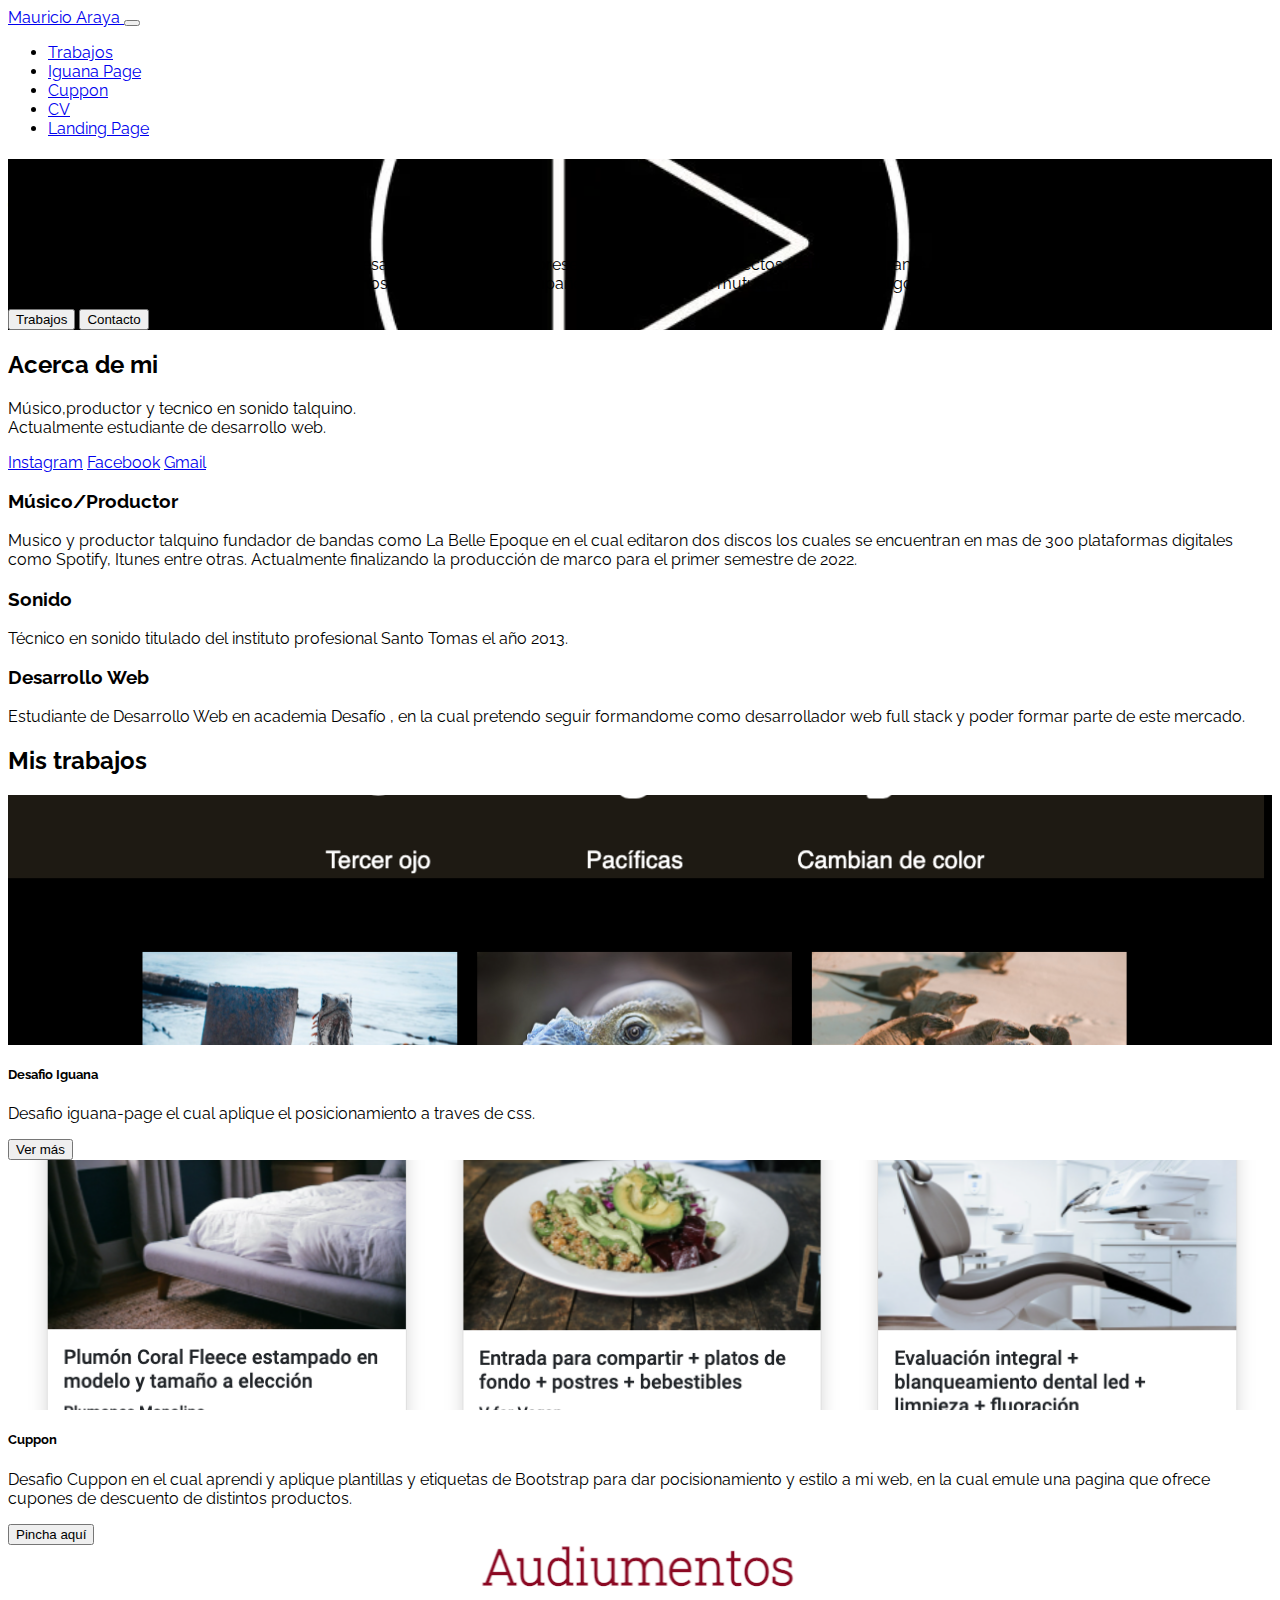
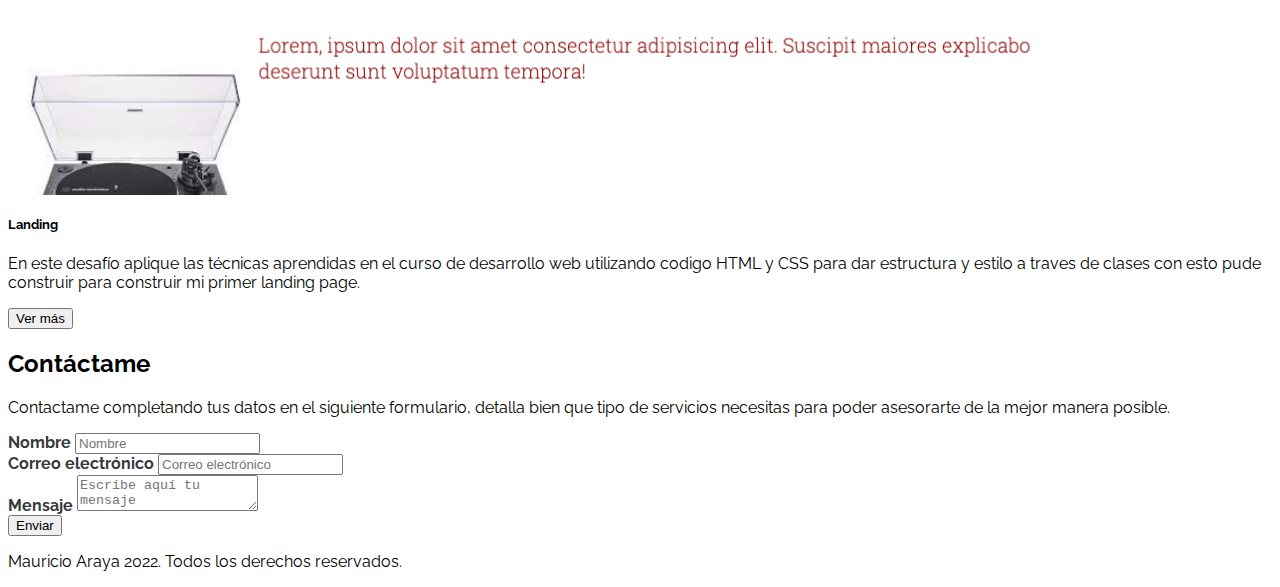
<file: index.html>
<!DOCTYPE html>
<html lang="en">

<head>
    <meta charset="UTF-8">
    <meta http-equiv="X-UA-Compatible" content="IE=edge">
    <meta name="viewport" content="width=device-width, initial-scale=1.0">
    <link rel="preconnect" href="https://fonts.googleapis.com">
    <link rel="preconnect" href="https://fonts.gstatic.com" crossorigin>
    <link href="https://fonts.googleapis.com/css2?family=Raleway:wght@400;700&display=swap" rel="stylesheet">
    <link href="https://cdn.jsdelivr.net/npm/bootstrap@5.1.3/dist/css/bootstrap.min.css" rel="stylesheet"
        integrity="sha384-1BmE4kWBq78iYhFldvKuhfTAU6auU8tT94WrHftjDbrCEXSU1oBoqyl2QvZ6jIW3" crossorigin="anonymous">
    <title>Mauricio Araya Ibañez</title>
    <link rel="stylesheet" href="https://cdnjs.cloudflare.com/ajax/libs/font-awesome/5.9.0/css/all.min.css"
        integrity="sha512-q3eWabyZPc1XTCmF+8/LuE1ozpg5xxn7iO89yfSOd5/oKvyqLngoNGsx8jq92Y8eXJ/IRxQbEC+FGSYxtk2oiw=="
        crossorigin="anonymous" referrerpolicy="no-referrer" />
        <link rel="stylesheet" href="https://cdnjs.cloudflare.com/ajax/libs/font-awesome/6.1.1/css/all.min.css"
        integrity="sha512-KfkfwYDsLkIlwQp6LFnl8zNdLGxu9YAA1QvwINks4PhcElQSvqcyVLLD9aMhXd13uQjoXtEKNosOWaZqXgel0g=="
        crossorigin="anonymous" referrerpolicy="no-referrer" />
    <link rel="shortcut icon" href="assets/img/trees.jpeg" type="image/x-icon">
    <link rel="stylesheet" href="assets/css/estilos.css">
</head>

<body>
    <nav class="navbar navbar-expand-lg navbar-dark bg-dark fixed-top">
        <div class="container">
            <a class="navbar-brand" href="#">
                Mauricio Araya
            </a>
            <button class="navbar-toggler" type="button" data-bs-toggle="collapse"
                aria-controls="navbarSupportedContent" aria-expanded="false" aria-label="Toggle navigation">
                <span class="navbar-toggler-icon"></span>
            </button>
            <div class="collapse navbar-collapse" id="navbarSupportedContent">
                <ul class="navbar-nav ms-auto mb-2 mb-lg-0 fs-5">
                    <li class="nav-item">
                        <a class="nav-link" href="#">Trabajos</a>
                    </li>
                    <li class="nav-item">
                        <a class="nav-link" target="_blank" rel="noopener" href="iguana-page.html">Iguana Page</a>
                    </li>
                    <li class="nav-item">
                        <a class="nav-link" href="cuppon.html" target="_blank" rel="noopener">Cuppon</a>
                    </li>
                    <li class="nav-item">
                        <a class="nav-link" target="_blank" rel="noopener" href="cv.html">CV</a>
                    </li>
                    <li class="nav-item">
                        <a class="nav-link" target="_blank" rel="noopener" href="landing-page.html">Landing Page</a>
                    </li>
                </ul>
            </div>
        </div>
    </nav>

    <header id="Hero-Section" class="text-light text-end py-5 mt-5">
        <div class="container">
            <div class="ms-auto col-12 col-md-7 ">
                <h1 class="display-9 fw-bold my-6 me-0">
                    Desafio Final <br>Trabajo colaborativo
                </h1>
                <p class="my-5">
                    Proyecto final del curso de Desarrollo web de Desafìo Latam,en el cual presentamos nuestros
                    proyectos realizados durante el proceso de aprendizaje incluyendo trabajo colaborativo a traves de
                    Git hub donde recibiremos feedback de un compañero y colaboracion mutua en nuestros codigos.
                </p>
                <div class="mb-5 pb-5">
                    <button class="btn btn-lg btn-outline-primary text-light me-5">Trabajos</button>
                    <button class="btn btn-lg btn-primary text-light">Contacto</button>
                </div>
            </div>
        </div>
    </header>


    <section id="Acerca-de-mi" class="container text-center my-5">
        <h2 class="display-3 fw-bold my-4">Acerca de mi</h2>
        <p class="my-4">
            Músico,productor y tecnico en sonido talquino.
            <br>Actualmente estudiante de desarrollo web.
        </p>

        <div class="mb-5" >
            <a class="contactos mx-4 "  href="https://www.instagram.com/"><i class="fa-brands fa-instagram mx-2"></i>Instagram</a>
            <a class="contactos mx-4" href="https://m.facebook.com/"><i class="fa-brands fa-facebook mx-2">
                </i>Facebook</a>
            <a class="contactos mx-4" href="https://mail.google.com/"><i class="fa-solid fa-envelope mx-2"></i>Gmail</a>
        </div>

        <div class="row">
            <div class="col-12 col-md-4">
                <i class="fas fa-music fa-3x my-3"></i>
                <h3 class="my-3 fw-bold">Músico/Productor</h3>
                <p class="my-3">
                    Musico y productor talquino fundador de bandas como La Belle Epoque en el cual editaron dos discos
                    los cuales se
                    encuentran en mas de 300 plataformas digitales como Spotify, Itunes entre otras.

                    Actualmente finalizando la producción de marco para el primer semestre de 2022.
                </p>
            </div>
            <div class="col-12 col-md-4">
                <i class="fas fa-forward fa-3x my-3"></i>
                <h3 class="my-3 fw-bold">Sonido</h3>
                <p class="my-3">
                    Técnico en sonido titulado del instituto profesional Santo Tomas el año 2013.
                </p>
            </div>
            <div class="col-12 col-md-4">
                <i class="fas fa-code fa-3x my-3"></i>
                <h3 class="my-3 fw-bold">Desarrollo Web</h3>
                <p class="my-3">
                    Estudiante de Desarrollo Web en academia Desafío , en la cual pretendo seguir formandome como
                    desarrollador web full stack y poder formar parte de este mercado.
                </p>
            </div>
        </div>
    </section>

    <section id="Mis-trabajos" class="my-5 p-5 bg-dark">

        <h2 class="display-4 fw-bold text-center text-light mb-3">Mis trabajos</h2>

        <div class="row">
            <div class="col-12 col-sm-4 py-2">
                <div class="card">
                    <div class="image-top" style="background-image: url(assets/img/captura\ 1.png)"></div>
                    <div class="card-body">
                        <h5 class="card-title fw-bold">Desafio Iguana</h5>
                        <p class="card-text">
                            Desafio iguana-page el cual aplique el posicionamiento a traves de css.
                        </p>
                        <button type="button" class="btn btn-outline-dark">
                            Ver más
                        </button>
                    </div>
                </div>
            </div>
            <div class="col-12 col-sm-4 py-2">
                <div class="card">
                    <div class="image-top" style="background-image: url(assets/img/captura\ 2.png)"></div>
                    <div class="card-body">
                        <h5 class="card-title fw-bold">Cuppon</h5>
                        <p class="card-text">
                            Desafìo Cuppon en el cual aprendi y aplique plantillas y etiquetas de Bootstrap para dar
                            pocisionamiento y estilo a mi web, en la cual emule una pagina que ofrece cupones de
                            descuento de distintos productos.
                        </p>
                        <button type="button" class="btn btn-outline-dark">
                            Pincha aquí
                        </button>
                    </div>
                </div>
            </div>
            <div class="col-12 col-sm-4 py-2">
                <div class="card">
                    <div class="image-top" style="background-image: url(assets/img/captura\ 3.png)"></div>
                    <div class="card-body">
                        <h5 class="card-title fw-bold">Landing</h5>
                        <p class="card-text">
                            En este desafío aplique las técnicas aprendidas en el curso de desarrollo web utilizando
                            codigo HTML y CSS para dar estructura y estilo a traves de clases con esto pude construir
                            para construir mi primer landing page.
                        </p>
                        <button type="button" class="btn btn-outline-dark">
                            Ver más
                        </button>
                    </div>
                </div>
            </div>
        </div>
    </section>

    <section id="Contacto" class="container my-5">
        <h2 class="display-4 fw-bold text-center my-4">Contáctame</h2>

        <p class="text-center my-4 d-none d-md-block">
            Contactame completando tus datos en el siguiente formulario, detalla bien que tipo de servicios necesitas
            para poder asesorarte de la mejor manera posible.
        </p>

        <form>
            <div class="form-group mb-4">
                <label class="mb-2">Nombre</label>
                <input class="form-control" placeholder="Nombre">
            </div>

            <div class="form-group mb-4">
                <label class="mb-2">Correo electrónico</label>
                <input class="form-control" placeholder="Correo electrónico" />
            </div>

            <div class="form-group">
                <label class="mb-2">Mensaje</label>
                <textarea class="form-control" placeholder="Escribe aquí tu mensaje"></textarea>
            </div>

            <div class="my-3 text-end">
                <button class="btn btn-primary text-light">Enviar</button>
            </div>
        </form>
    </section>

    <footer class="bg-dark text-center text-light p-4">
        <p class="mb-0">Mauricio Araya 2022. Todos los derechos reservados.</p>
    </footer>

    <script src="https://cdn.jsdelivr.net/npm/bootstrap@5.1.3/dist/js/bootstrap.bundle.min.js"
        integrity="sha384-ka7Sk0Gln4gmtz2MlQnikT1wXgYsOg+OMhuP+IlRH9sENBO0LRn5q+8nbTov4+1p"
        crossorigin="anonymous"></script>
</body>

</html>
</file>
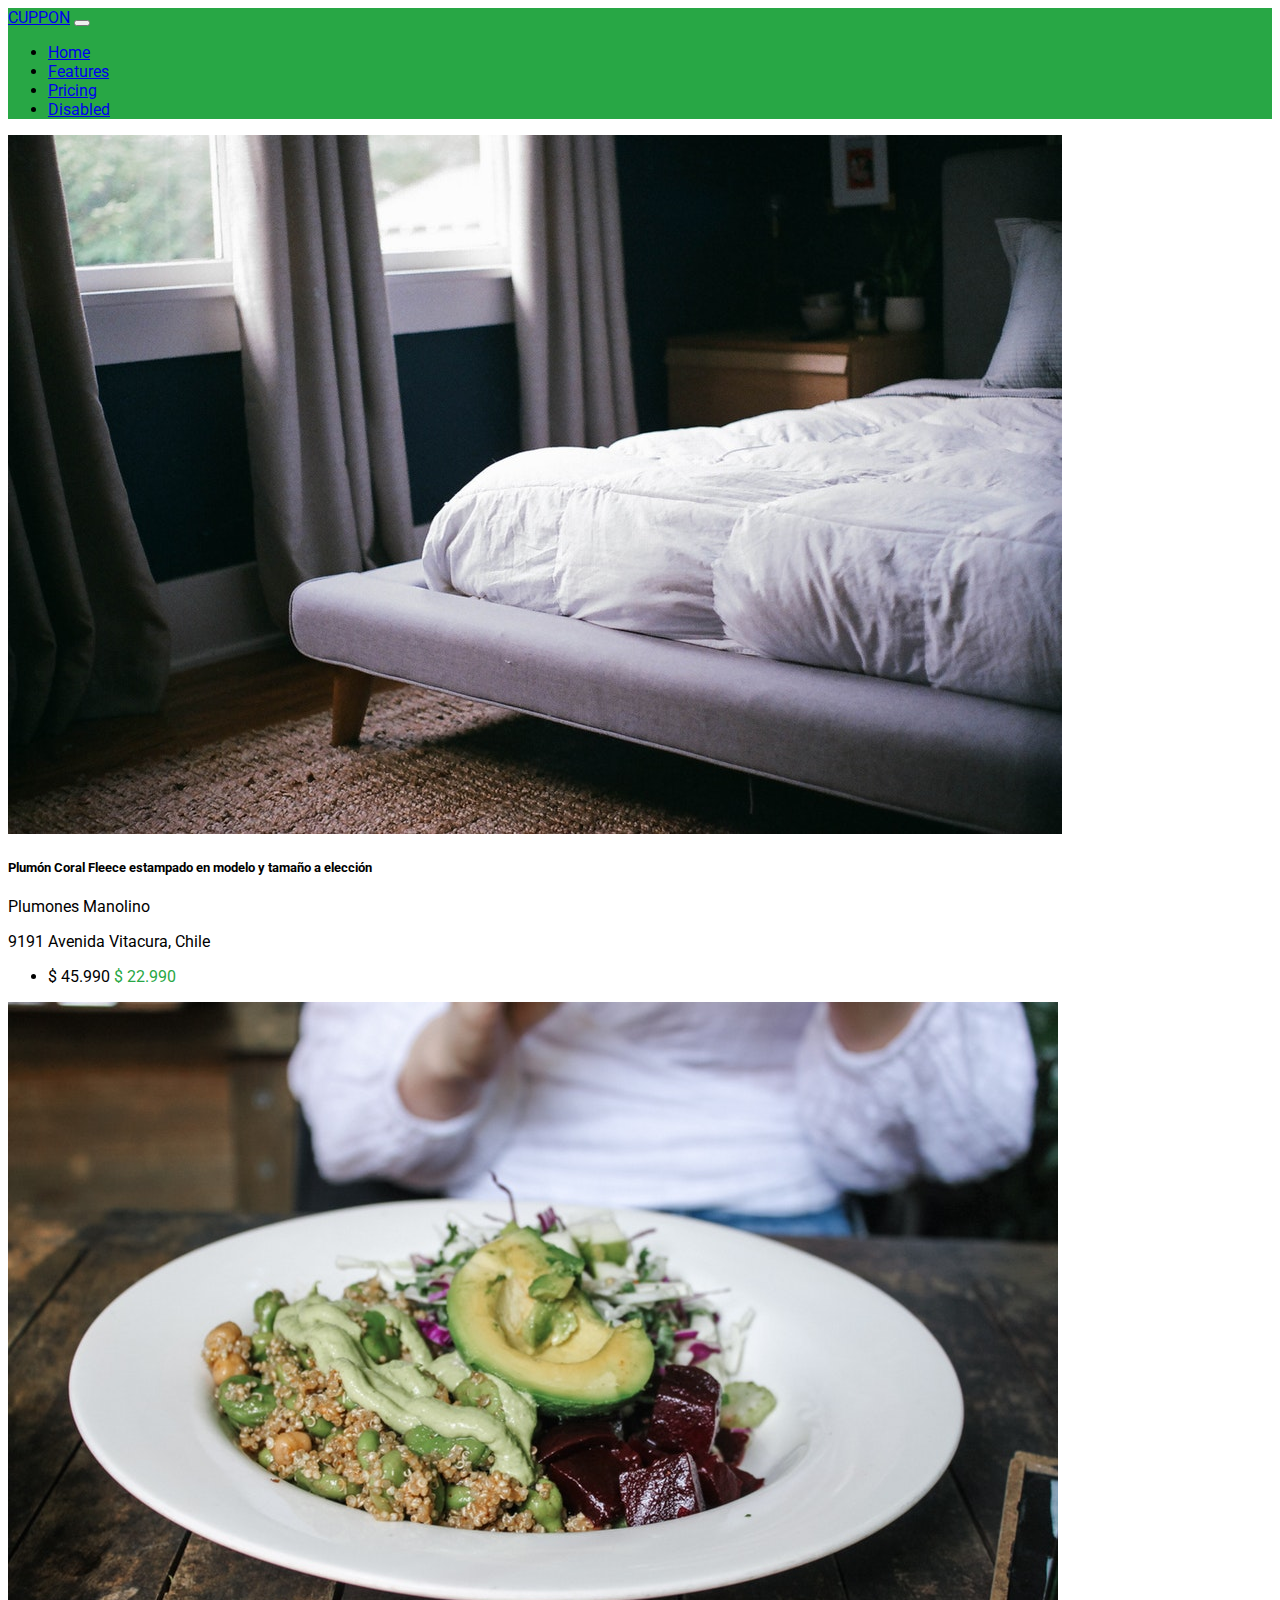
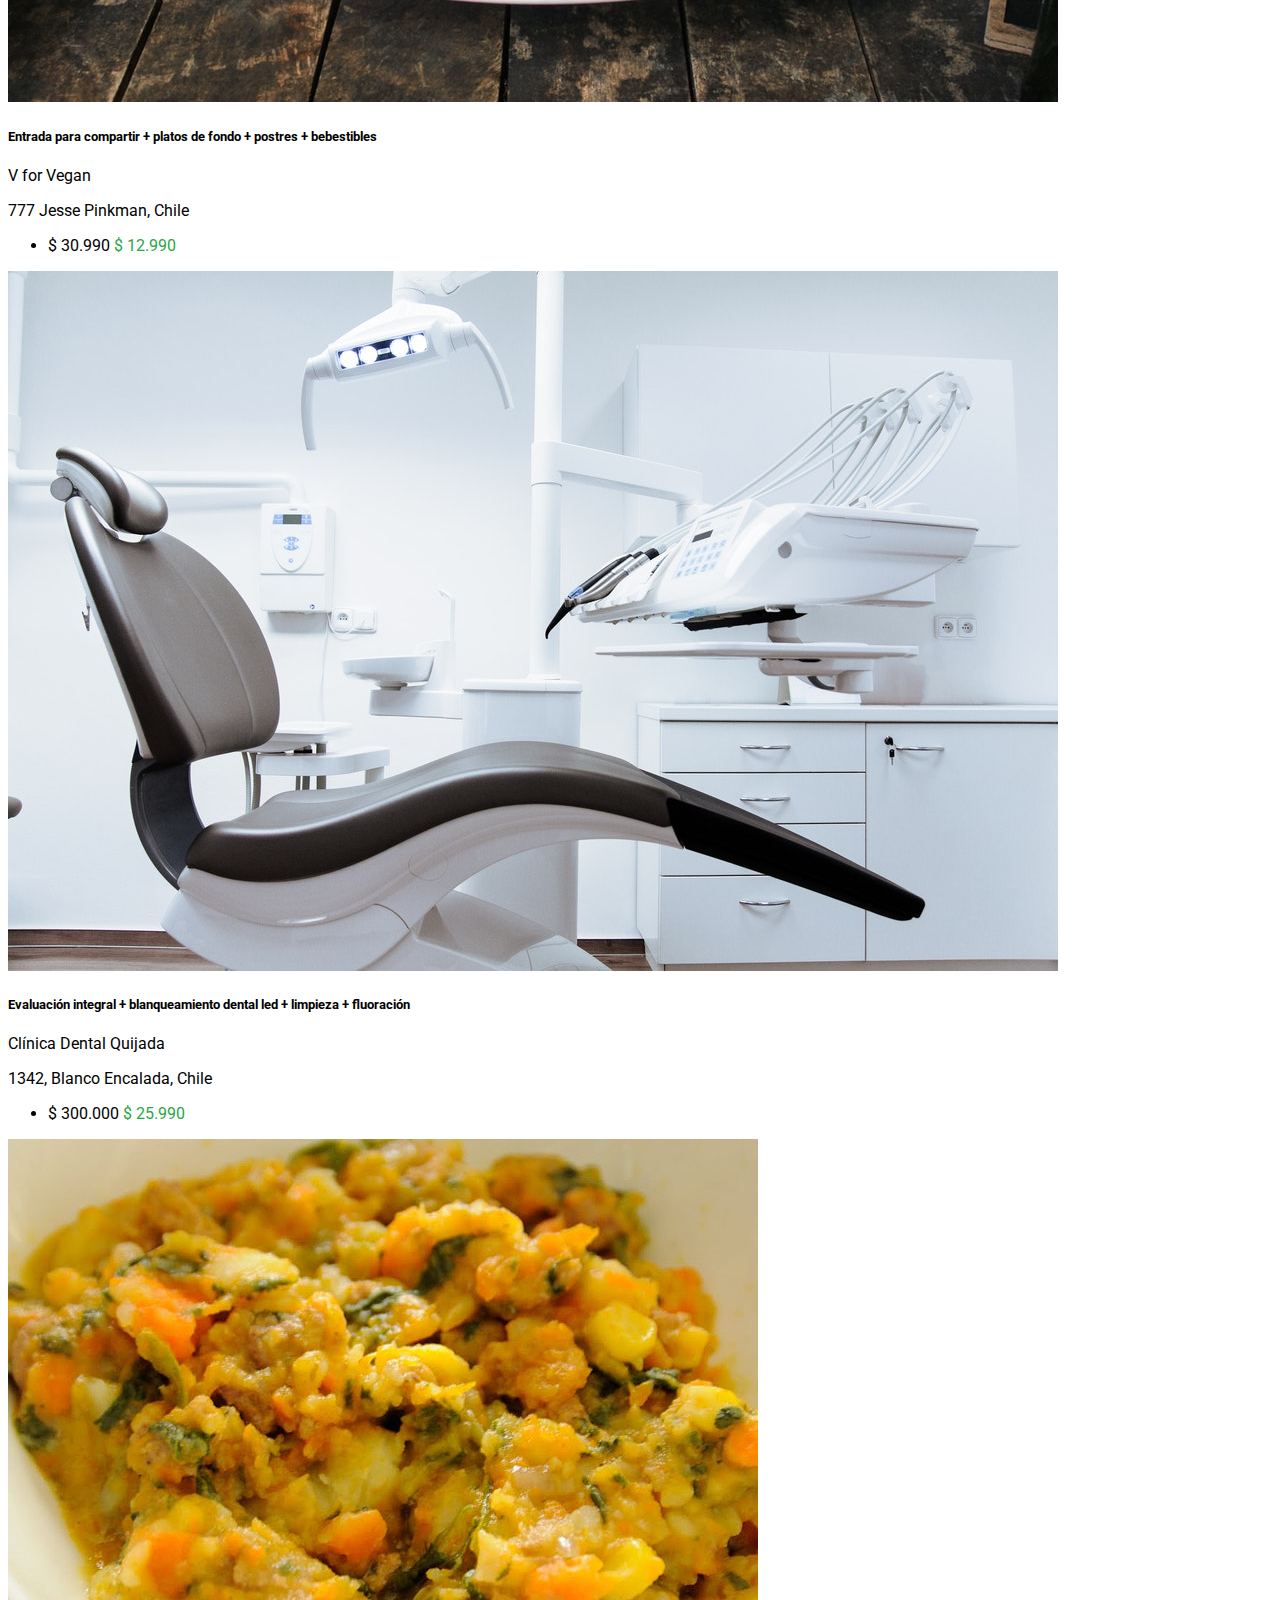
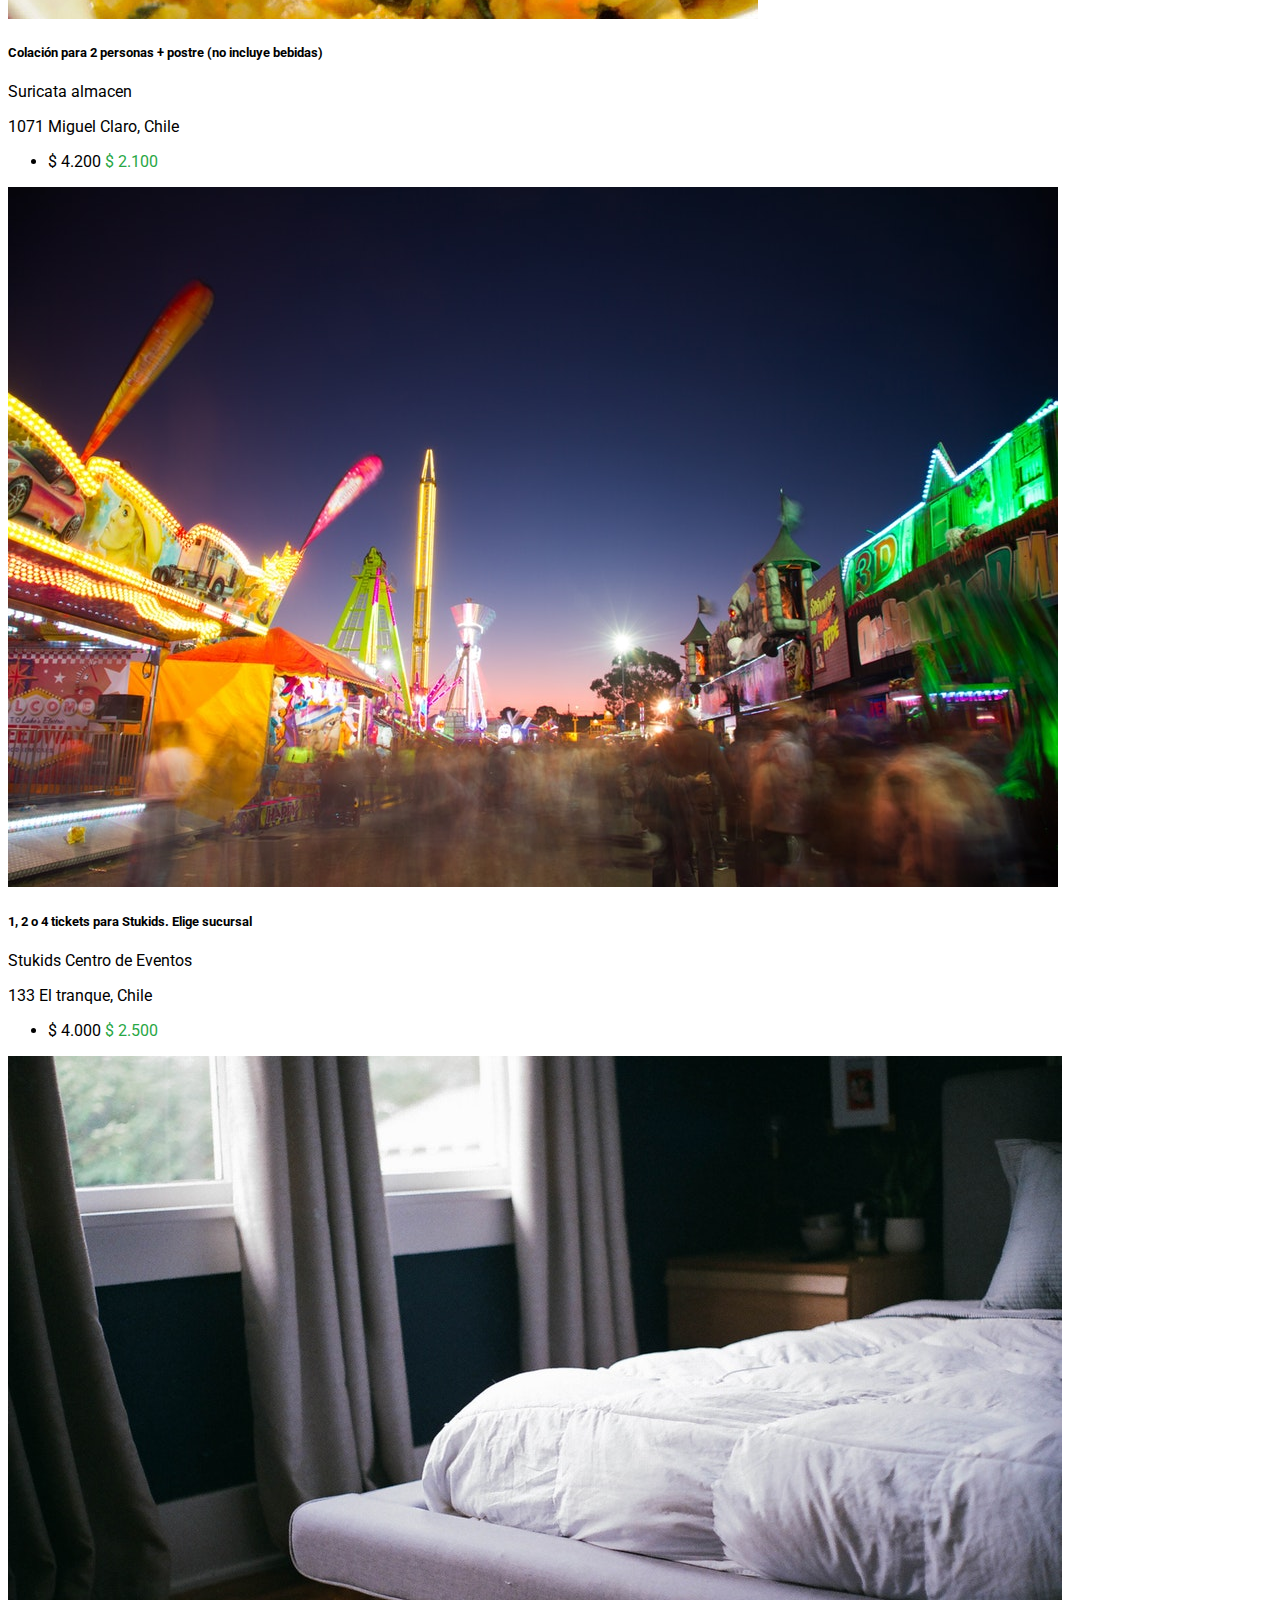
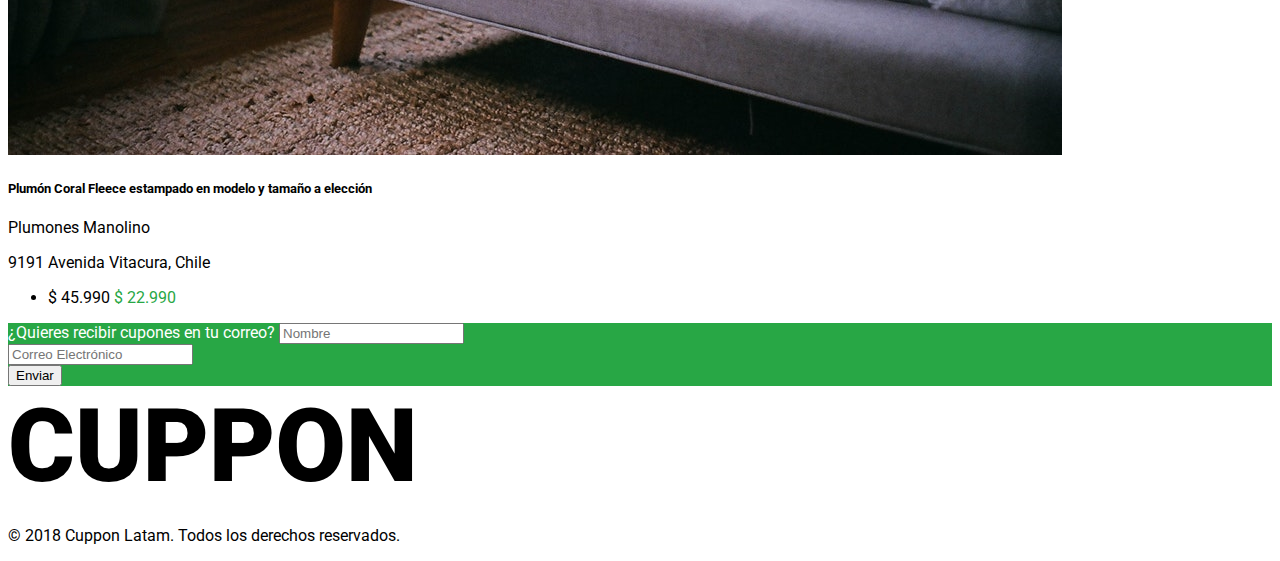
<file: cuppon.html>
<!--desafio-->
<!doctype html>
<html lang="en">

<head>
  <title>Cuppon</title>
  <!-- Required meta tags -->
  <meta charset="utf-8">
  <meta name="viewport" content="width=device-width, initial-scale=1, shrink-to-fit=no">

   <!-- Bootstrap CSS v5.0.2 -->
   <link rel="stylesheet" href="https://cdn.jsdelivr.net/npm/bootstrap@5.0.2/dist/css/bootstrap.min.css"
   integrity="sha384-EVSTQN3/azprG1Anm3QDgpJLIm9Nao0Yz1ztcQTwFspd3yD65VohhpuuCOmLASjC" crossorigin="anonymous">
  <link rel="preconnect" href="https://fonts.googleapis.com">
  <link rel="preconnect" href="https://fonts.gstatic.com" crossorigin>
  <link href="https://fonts.googleapis.com/css2?family=Raleway:wght@300;500&family=Roboto:wght@300;500&display=swap"
    rel="stylesheet">
  <link rel="stylesheet" href="https://cdnjs.cloudflare.com/ajax/libs/font-awesome/6.1.1/css/all.min.css"
    integrity="sha512-KfkfwYDsLkIlwQp6LFnl8zNdLGxu9YAA1QvwINks4PhcElQSvqcyVLLD9aMhXd13uQjoXtEKNosOWaZqXgel0g=="
    crossorigin="anonymous" referrerpolicy="no-referrer" />
    <link rel="shortcut icon" href="assets/img/cupon-6.jpg" type="favicon">

  <link rel="stylesheet" href="assets/css/cuppon.css">

</head>

<body>
  <nav class="navbar navbar-expand-lg navbar-dark">
    <div class="container-fluid">
      <a class="navbar-brand" href="#">CUPPON</a>
      <button class="navbar-toggler" type="button" data-bs-toggle="collapse" data-bs-target="#navbarNav"
        aria-controls="navbarNav" aria-expanded="false" aria-label="Toggle navigation">
        <span class="navbar-toggler-icon"></span>
      </button>
      <div class="collapse navbar-collapse" id="navbarNav">
        <ul class="navbar-nav">
          <li class="nav-item">
            <a class="nav-link active" aria-current="page" href="#">Home</a>
          </li>
          <li class="nav-item">
            <a class="nav-link" href="#">Features</a>
          </li>
          <li class="nav-item">
            <a class="nav-link" href="#">Pricing</a>
          </li>
          <li class="nav-item">
            <a class="nav-link disabled" href="#" tabindex="-1" aria-disabled="true">Disabled</a>
          </li>
        </ul>
      </div>
    </div>
  </nav>

  <main class="main">
    <div class="content-card pt-3 ps-4 pe-4">
      <div class="row">
        <div class="col-xs-12 col-md-4">
          <div class="card m-3 shadow bg-body rounded">
            <img src="assets/img/cupon-1.jpg" alt="Imagen1">
            <div class="card-body">
              <h5 class="card-tittle">
                Plumón Coral Fleece estampado en modelo y tamaño a elección
              </h5>
              <p class="card-text mb-0 parrafo-1">Plumones Manolino</p>
              <p class="card-text texto1">
                <i class="fas fa-map-marker-alt"></i> 9191 Avenida Vitacura, Chile
              </p>
            </div>
            <ul class="list-group list-group-flush">
              <li class="list-group-item text-end pb-0">
                <p class="texto-2">
                  <span class="px-3">
                    $ 45.990
                  </span>
                  <span class="parrafo-verde fs-5">
                    $ 22.990
                  </span>
                </p>
              </li>
            </ul>
          </div>
        </div>

        <div class="col-xs-12 col-md-4">
          <div class="card m-3 shadow bg-body rounded">
            <img src="assets/img/cupon-2.jpg" alt="Imagen1">
            <div class="card-body">
              <h5 class="card-tittle">
                Entrada para compartir + platos de fondo + postres + bebestibles
              </h5>
              <p class="card-text mb-0 parrafo-1">V for Vegan</p>
              <p class="card-text texto1">
                <i class="fas fa-map-marker-alt"></i> 777 Jesse Pinkman, Chile
              </p>
            </div>
            <ul class="list-group list-group-flush">
              <li class="list-group-item text-end pb-0">
                <p class="texto-2">
                  <span class="px-3">
                    $ 30.990
                  </span>
                  <span class="parrafo-verde fs-5">
                    $ 12.990
                  </span>
                </p>
              </li>
            </ul>
          </div>
        </div>


        <div class="col-xs-12 col-md-4">
          <div class="card m-3 shadow bg-body rounded">
            <img src="assets/img/cupon-3.jpg" alt="Imagen1">
            <div class="card-body">
              <h5 class="card-tittle">
                Evaluación integral + blanqueamiento dental led + limpieza + fluoración
              </h5>
              <p class="card-text mb-0 parrafo-1">Clínica Dental Quijada</p>
              <p class="card-text texto1">
                <i class="fas fa-map-marker-alt"></i> 1342, Blanco Encalada, Chile
              </p>
            </div>
            <ul class="list-group list-group-flush">
              <li class="list-group-item text-end pb-0">
                <p class="texto-2">
                  <span class="px-3">
                    $ 300.000
                  </span>
                  <span class="parrafo-verde fs-5">
                    $ 25.990
                  </span>
                </p>
              </li>
            </ul>
          </div>
        </div>

        <div class="col-xs-12 col-md-4">
          <div class="card m-3 shadow bg-body rounded">
            <img src="assets/img/cupon-4.jpg" alt="Imagen1">
            <div class="card-body">
              <h5 class="card-tittle">
                Colación para 2 personas + postre (no incluye bebidas)
              </h5>
              <p class="card-text mb-0 parrafo-1">Suricata almacen</p>
              <p class="card-text texto1">
                <i class="fas fa-map-marker-alt"></i> 1071 Miguel Claro, Chile
              </p>
            </div>
            <ul class="list-group list-group-flush">
              <li class="list-group-item text-end pb-0">
                <p class="texto-2">
                  <span class="px-3">
                    $ 4.200
                  </span>
                  <span class="parrafo-verde fs-5">
                    $ 2.100
                  </span>
                </p>
              </li>
            </ul>
          </div>
        </div>

        <div class="col-xs-12 col-md-4">
          <div class="card m-3 shadow bg-body rounded">
            <img src="assets/img/cupon-5.jpg" alt="Imagen1">
            <div class="card-body">
              <h5 class="card-tittle">
                1, 2 o 4 tickets para Stukids. Elige sucursal
              </h5>
              <p class="card-text mb-0 parrafo-1">Stukids Centro de Eventos</p>
              <p class="card-text texto1">
                <i class="fas fa-map-marker-alt"></i> 133 El tranque, Chile
              </p>
            </div>
            <ul class="list-group list-group-flush">
              <li class="list-group-item text-end pb-0">
                <p class="texto-2">
                  <span class="px-3">
                    $ 4.000
                  </span>
                  <span class="parrafo-verde fs-5">
                    $ 2.500
                  </span>
                </p>
              </li>
            </ul>
          </div>
        </div>

        <div class="col-xs-12 col-md-4">
          <div class="card m-3 shadow bg-body rounded">
            <img src="assets/img/cupon-1.jpg" alt="Imagen1">
            <div class="card-body">
              <h5 class="card-tittle">
                Plumón Coral Fleece estampado en modelo y tamaño a elección
              </h5>
              <p class="card-text mb-0 parrafo-1">Plumones Manolino</p>
              <p class="card-text texto1">
                <i class="fas fa-map-marker-alt"></i> 9191 Avenida Vitacura, Chile
              </p>
            </div>
            <ul class="list-group list-group-flush">
              <li class="list-group-item text-end pb-0">
                <p class="texto-2">
                  <span class="px-3">
                    $ 45.990
                  </span>
                  <span class="parrafo-verde fs-5">
                    $ 22.990
                  </span>
                </p>
              </li>
            </ul>
          </div>
        </div>
      </div>
    </div>
  </main>

  <form class="formulario p-4 mt-5">
    <div class="container-fluid">
      <div class="mb-3 text-center colores">
        <label for="formGroupExampleInput" class="form-label mb-3 fs-5">¿Quieres recibir cupones en tu
          correo?</label>
        <input type="text" class="form-control" id="formGroupExampleInput" placeholder="Nombre">
      </div>
      <div class="mb-3">
        <input type="email" class="form-control" id="formGroupExampleInput2" placeholder="Correo Electrónico">
      </div>
      <div class="d-grid-gap-2 col-1 mx-auto justify-content-center">
        <button class="btn btn-light" type="button">
          Enviar
        </button>
      </div>
    </div>
  </form>

  <footer class="p-4 text-center">
    <div class="container-fluid">
      <img src="assets/img/logo-black.png" alt="footer">
      <p class="texto-2">
        © 2018 Cuppon Latam. Todos los derechos reservados.
      </p>
    </div>

  </footer>
  <!-- Bootstrap JavaScript Libraries -->
  <script src="https://cdn.jsdelivr.net/npm/@popperjs/core@2.9.2/dist/umd/popper.min.js"
    integrity="sha384-IQsoLXl5PILFhosVNubq5LC7Qb9DXgDA9i+tQ8Zj3iwWAwPtgFTxbJ8NT4GN1R8p"
    crossorigin="anonymous"></script>
  <script src="https://cdn.jsdelivr.net/npm/bootstrap@5.0.2/dist/js/bootstrap.min.js"
    integrity="sha384-cVKIPhGWiC2Al4u+LWgxfKTRIcfu0JTxR+EQDz/bgldoEyl4H0zUF0QKbrJ0EcQF"
    crossorigin="anonymous"></script>

</body>

</html>
</file>
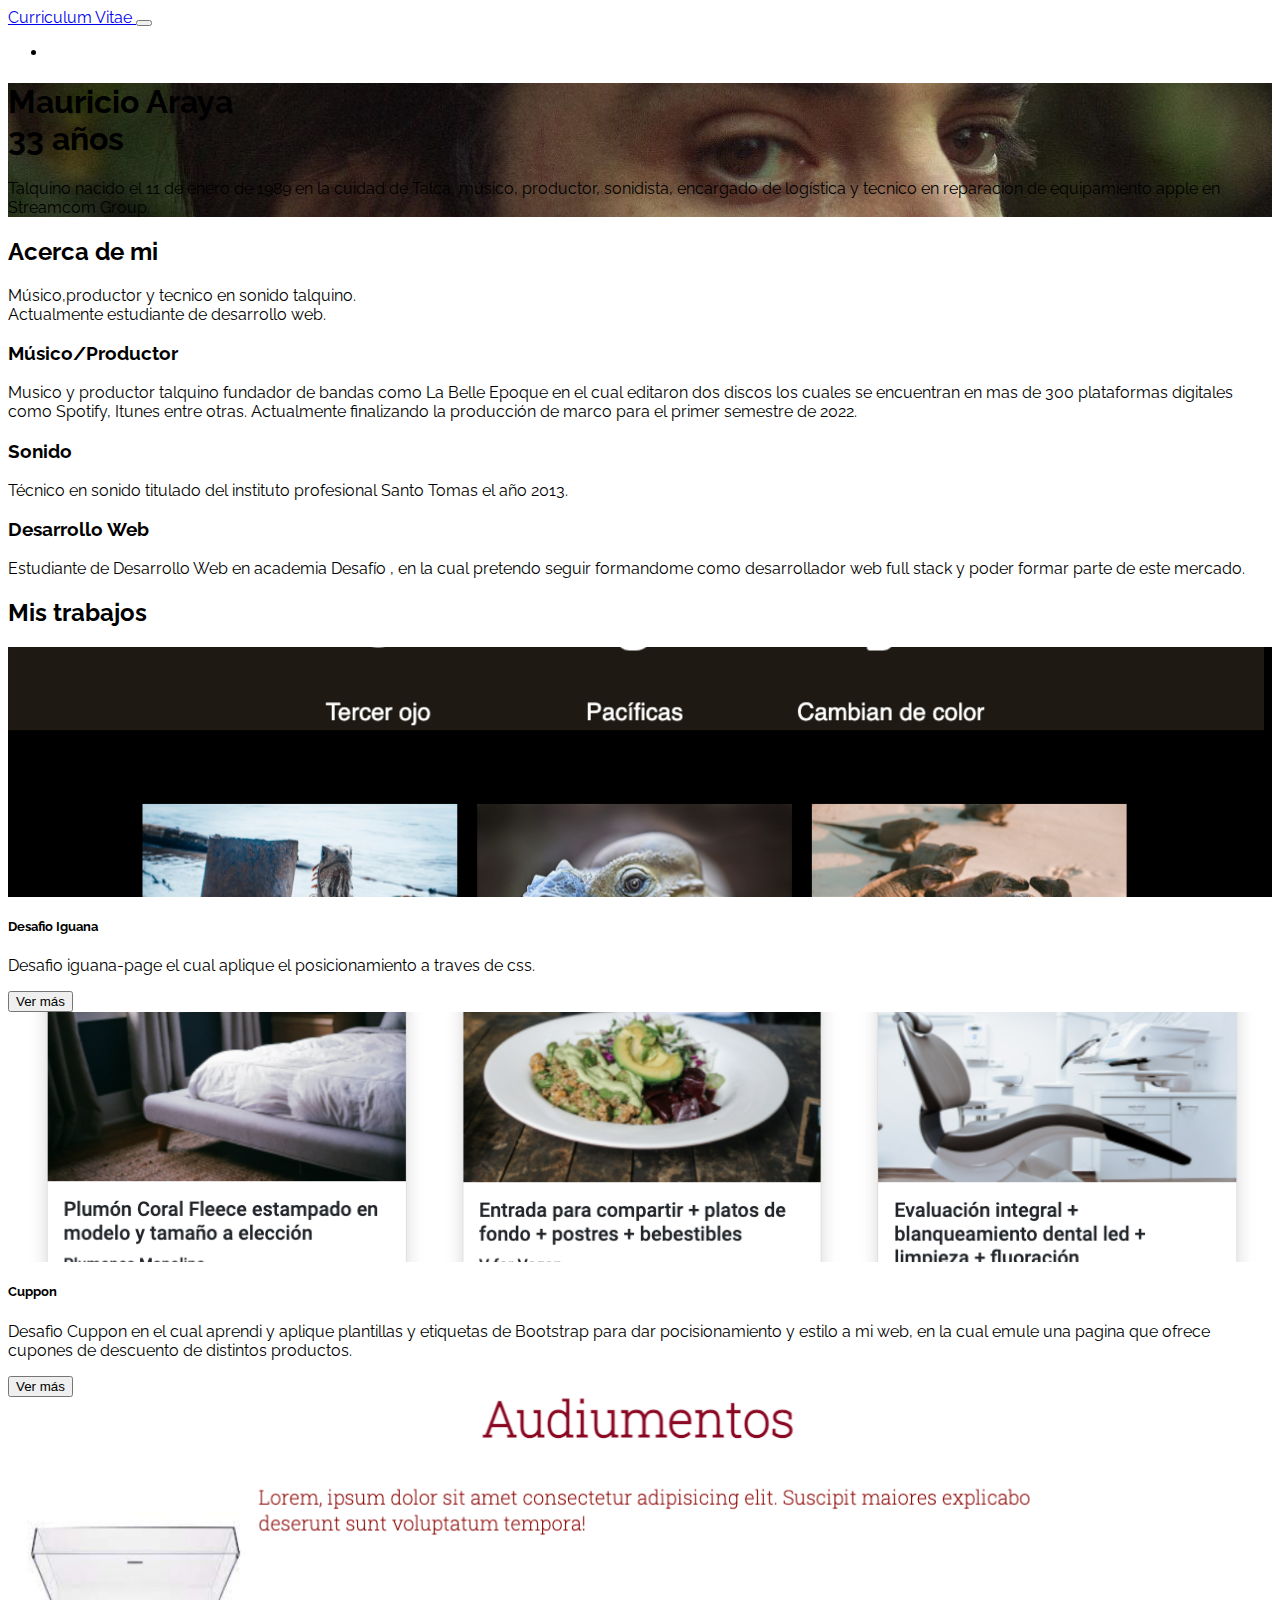
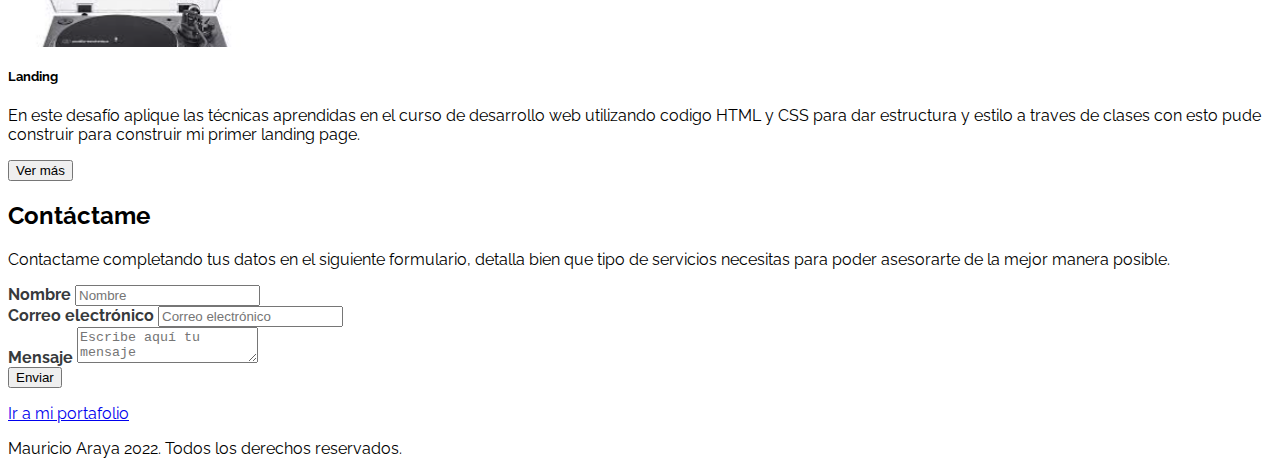
<file: cv.html>
</html>

<!DOCTYPE html>
<html lang="en">

<head>
    <meta charset="UTF-8">
    <meta http-equiv="X-UA-Compatible" content="IE=edge">
    <meta name="viewport" content="width=device-width, initial-scale=1.0">
    <link rel="preconnect" href="https://fonts.googleapis.com">
    <link rel="preconnect" href="https://fonts.gstatic.com" crossorigin>
    <link href="https://fonts.googleapis.com/css2?family=Raleway:wght@400;700&display=swap" rel="stylesheet">
    <link href="https://cdn.jsdelivr.net/npm/bootstrap@5.1.3/dist/css/bootstrap.min.css" rel="stylesheet"
        integrity="sha384-1BmE4kWBq78iYhFldvKuhfTAU6auU8tT94WrHftjDbrCEXSU1oBoqyl2QvZ6jIW3" crossorigin="anonymous">
    <title>Curriculum Vitae</title>
    <link rel="stylesheet" href="https://cdnjs.cloudflare.com/ajax/libs/font-awesome/5.9.0/css/all.min.css"
        integrity="sha512-q3eWabyZPc1XTCmF+8/LuE1ozpg5xxn7iO89yfSOd5/oKvyqLngoNGsx8jq92Y8eXJ/IRxQbEC+FGSYxtk2oiw=="
        crossorigin="anonymous" referrerpolicy="no-referrer" />
    <link rel="icon" type="image/png" href="assets/img/favicon.png">
    <link rel="stylesheet" href="assets/css/cv.css">
</head>

<body>
    <nav class="navbar navbar-expand-lg navbar-dark bg-dark fixed-top">
        <div class="container">
            <a class="navbar-brand" href="#">
                Curriculum Vitae
            </a>
            <button class="navbar-toggler" type="button" data-bs-toggle="collapse"
                aria-controls="navbarSupportedContent" aria-expanded="false" aria-label="Toggle navigation">
                <span class="navbar-toggler-icon"></span>
            </button>
            <div class="collapse navbar-collapse" id="navbarSupportedContent">
                <ul class="navbar-nav ms-auto mb-2 mb-lg-0 fs-5">
                    <li class="nav-item">
                </ul>
            </div>
        </div>
    </nav>

    <header id="Hero-Section" class="text-light text-end py-5 mt-5">
        <div class="container">
            <div class="ms-auto col-12 col-md-7 ">
                <h1 class="display-9 fw-bold my-6 me-0">
                    Mauricio Araya <br> 33 años
                </h1>
                <p class="my-5">
                <p>Talquino nacido el 11 de enero de 1989 en la cuidad de Talca, músico, productor, sonidista, encargado
                    de
                    logística y tecnico en reparacion de equipamiento apple en Streamcom Group.</p>

                </p>
            </div>
        </div>
    </header>


    <section id="Acerca-de-mi" class="container text-center my-5">
        <h2 class="display-3 fw-bold my-4">Acerca de mi</h2>
        <p class="my-4">
            Músico,productor y tecnico en sonido talquino.
            <br> Actualmente estudiante de desarrollo web.
        </p>

        <div class="row">
            <div class="col-12 col-md-4">
                <i class="fas fa-music fa-3x my-3"></i>
                <h3 class="my-3 fw-bold">Músico/Productor</h3>
                <p class="my-3">
                    Musico y productor talquino fundador de bandas como La Belle Epoque en el cual editaron dos discos
                    los cuales se
                    encuentran en mas de 300 plataformas digitales como Spotify, Itunes entre otras.

                    Actualmente finalizando la producción de marco para el primer semestre de 2022.
                </p>
            </div>
            <div class="col-12 col-md-4">
                <i class="fas fa-forward fa-3x my-3"></i>
                <h3 class="my-3 fw-bold">Sonido</h3>
                <p class="my-3">
                    Técnico en sonido titulado del instituto profesional Santo Tomas el año 2013.
                </p>
            </div>
            <div class="col-12 col-md-4">
                <i class="fas fa-code fa-3x my-3"></i>
                <h3 class="my-3 fw-bold">Desarrollo Web</h3>
                <p class="my-3">
                    Estudiante de Desarrollo Web en academia Desafío , en la cual pretendo seguir formandome como
                    desarrollador web full stack y poder formar parte de este mercado.
                </p>
            </div>
        </div>
    </section>

    <section id="Mis-trabajos" class="my-5 p-5 bg-dark">

        <h2 class="display-4 fw-bold text-center text-light mb-3">Mis trabajos</h2>

        <div class="row">
            <div class="col-12 col-sm-4 py-2">
                <div class="card">
                    <div class="image-top" style="background-image: url(assets/img/captura\ 1.png)"></div>
                    <div class="card-body">
                        <h5 class="card-title fw-bold">Desafio Iguana</h5>
                        <p class="card-text">
                            Desafio iguana-page el cual aplique el posicionamiento a traves de css.
                        </p>
                        <button type="button" class="btn btn-outline-dark">
                            Ver más
                        </button>
                    </div>
                </div>
            </div>
            <div class="col-12 col-sm-4 py-2">
                <div class="card">
                    <div class="image-top" style="background-image: url(assets/img/captura\ 2.png)"></div>
                    <div class="card-body">
                        <h5 class="card-title fw-bold">Cuppon</h5>
                        <p class="card-text">
                            Desafìo Cuppon en el cual aprendi y aplique plantillas y etiquetas de Bootstrap para dar
                            pocisionamiento y estilo a mi web, en la cual emule una pagina que ofrece cupones de
                            descuento de distintos productos.
                        </p>
                        <button type="button" class="btn btn-outline-dark">
                            Ver más
                        </button>
                    </div>
                </div>
            </div>
            <div class="col-12 col-sm-4 py-2">
                <div class="card">
                    <div class="image-top" style="background-image: url(assets/img/captura\ 3.png)"></div>
                    <div class="card-body">
                        <h5 class="card-title fw-bold">Landing</h5>
                        <p class="card-text">
                            En este desafío aplique las técnicas aprendidas en el curso de desarrollo web utilizando
                            codigo HTML y CSS para dar estructura y estilo a traves de clases con esto pude construir
                            para construir mi primer landing page.
                        </p>
                        <button type="button" class="btn btn-outline-dark">
                            Ver más
                        </button>
                    </div>
                </div>
            </div>
        </div>
    </section>

    <section id="Contacto" class="container my-5">
        <h2 class="display-4 fw-bold text-center my-4">Contáctame</h2>

        <p class="text-center my-4 d-none d-md-block">
            Contactame completando tus datos en el siguiente formulario, detalla bien que tipo de servicios necesitas
            para poder asesorarte de la mejor manera posible.
        </p>

        <form>
            <div class="form-group mb-4">
                <label class="mb-2">Nombre</label>
                <input class="form-control" placeholder="Nombre">
            </div>

            <div class="form-group mb-4">
                <label class="mb-2">Correo electrónico</label>
                <input class="form-control" placeholder="Correo electrónico" />
            </div>

            <div class="form-group">
                <label class="mb-2">Mensaje</label>
                <textarea class="form-control" placeholder="Escribe aquí tu mensaje"></textarea>
            </div>

            <div class="my-3 text-end">
                <button class="btn btn-primary text-light">Enviar</button>
            </div>
        </form>
    </section>

    <footer class="bg-dark text-center text-light p-4">
        <p><a href="portafoliocv2.html"> Ir a mi portafolio</a></p>
        <p class="mb-0">Mauricio Araya 2022. Todos los derechos reservados.</p>
    </footer>

    <script src="https://cdn.jsdelivr.net/npm/bootstrap@5.1.3/dist/js/bootstrap.bundle.min.js"
        integrity="sha384-ka7Sk0Gln4gmtz2MlQnikT1wXgYsOg+OMhuP+IlRH9sENBO0LRn5q+8nbTov4+1p"
        crossorigin="anonymous"></script>
</body>

</html>
</file>
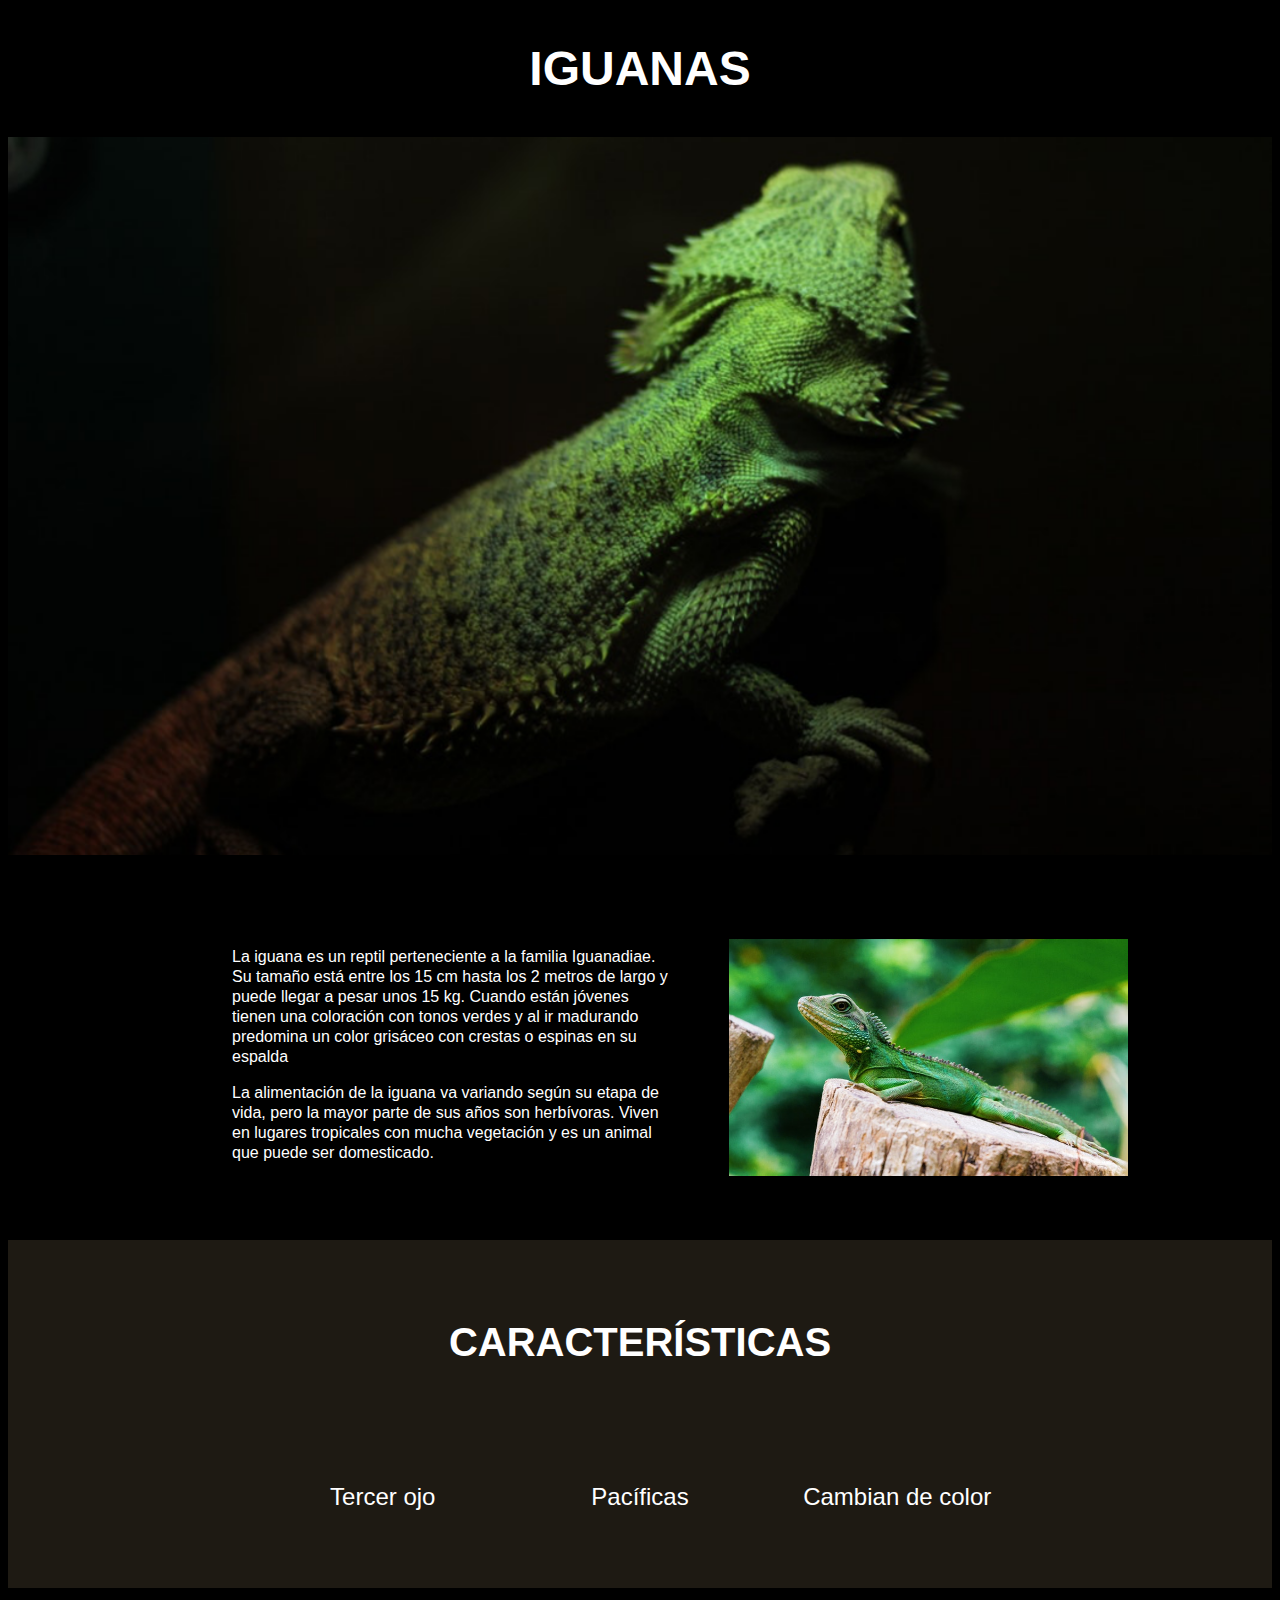
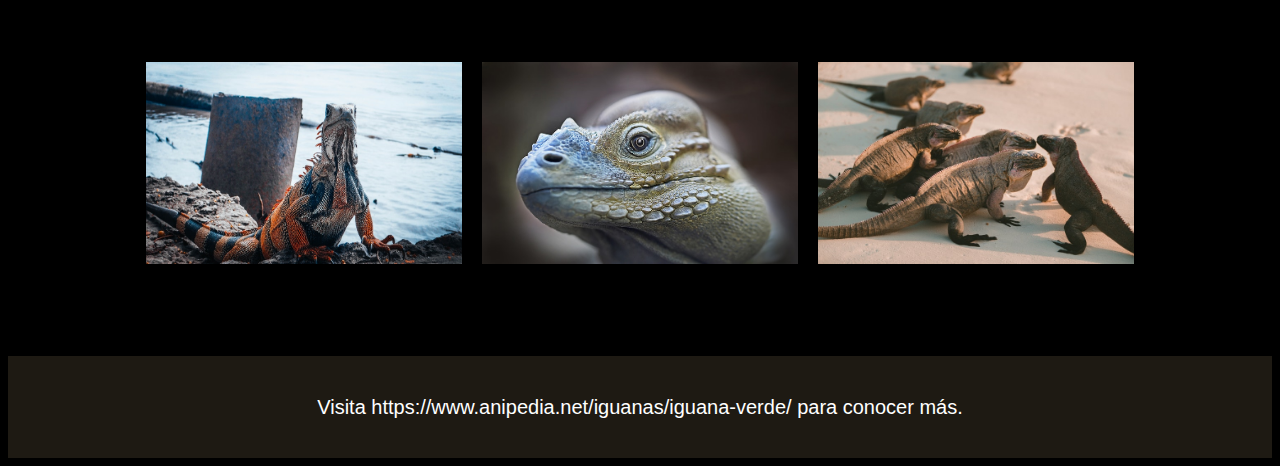
<file: iguana-page.html>
<!--desafio-->
<!DOCTYPE html>
<html lang="en">

<head>
  <meta charset="UTF-8">
  <meta http-equiv="X-UA-Compatible" content="IE=edge">
  <meta name="viewport" content="width=device-width, initial-scale=1.0">
  <title>Iguana Page</title>
  <link rel="shorcut icon" href="assets/img/iguana-2.jpg">
  <link rel="preconnect" href="https://fonts.googleapis.com">
  <link rel="preconnect" href="https://fonts.gstatic.com" crossorigin>
  <link href="https://fonts.googleapis.com/css2?family=Raleway:wght@300;500&display=swap">
  <link rel="stylesheet" href="https://cdnjs.cloudflare.com/ajax/libs/font-awesome/6.1.1/css/all.min.css"
    integrity="sha512-KfkfwYDsLkIlwQp6LFnl8zNdLGxu9YAA1QvwINks4PhcElQSvqcyVLLD9aMhXd13uQjoXtEKNosOWaZqXgel0g=="
    crossorigin="anonymous" referrerpolicy="no-referrer" />
  <link rel="stylesheet" href="assets/css/iguana-page.css">
</head>

<body>
  <header>
    <h1>IGUANAS</h1>
    <img class="iguanamadre" src="assets/img/bg-header.jpg" alt="imagen1">
  </header>

  <main>
    <div class="desc-section">
      <div class="texto-iguana">
        <p class="texto- 1">La iguana es un reptil perteneciente a la familia Iguanadiae. Su tamaño está entre los 15 cm
          hasta los 2 metros de largo y puede llegar a pesar unos 15 kg. Cuando están jóvenes tienen una coloración con
          tonos verdes y al ir madurando predomina un color grisáceo con crestas o espinas en su espalda</p>
        <p class="texto-2">La alimentación de la iguana va variando según su etapa de vida, pero la mayor parte de sus
          años son herbívoras. Viven en lugares tropicales con mucha vegetación y es un animal que puede ser
          domesticado.</p>
      </div>
      <img class="iguana_1" src="assets/img/iguana-1.jpg" alt="iguana-1">
    </div>

    <div class="icons-section">
      <h2>CARACTERÍSTICAS</h2>

      <div class="icons">
        <i class="fa-solid fa-eye"></i>
        <p>Tercer ojo</p>
      </div>

      <div class="icons">
        <i class="fa-solid fa-hand-peace"></i>
        <p>Pacíficas</p>
      </div>

      <div class="icons">
        <i class="fa-solid fa-paintbrush"></i>
        <p>Cambian de color</p>
      </div>

    </div>
  </main>

  <section>
    <img class="iguanas" src="assets/img/iguana-2.jpg" alt="iguana2">
    <img class="iguanas" src="assets/img/iguana-3.jpg" alt="iguana3">
    <img class="iguanas" src="assets/img/iguana-4.jpg" alt="iguana4">
  </section>

  <footer>
    <p>Visita https://www.anipedia.net/iguanas/iguana-verde/ para conocer más.</p>
  </footer>
</body>

</html>
</file>
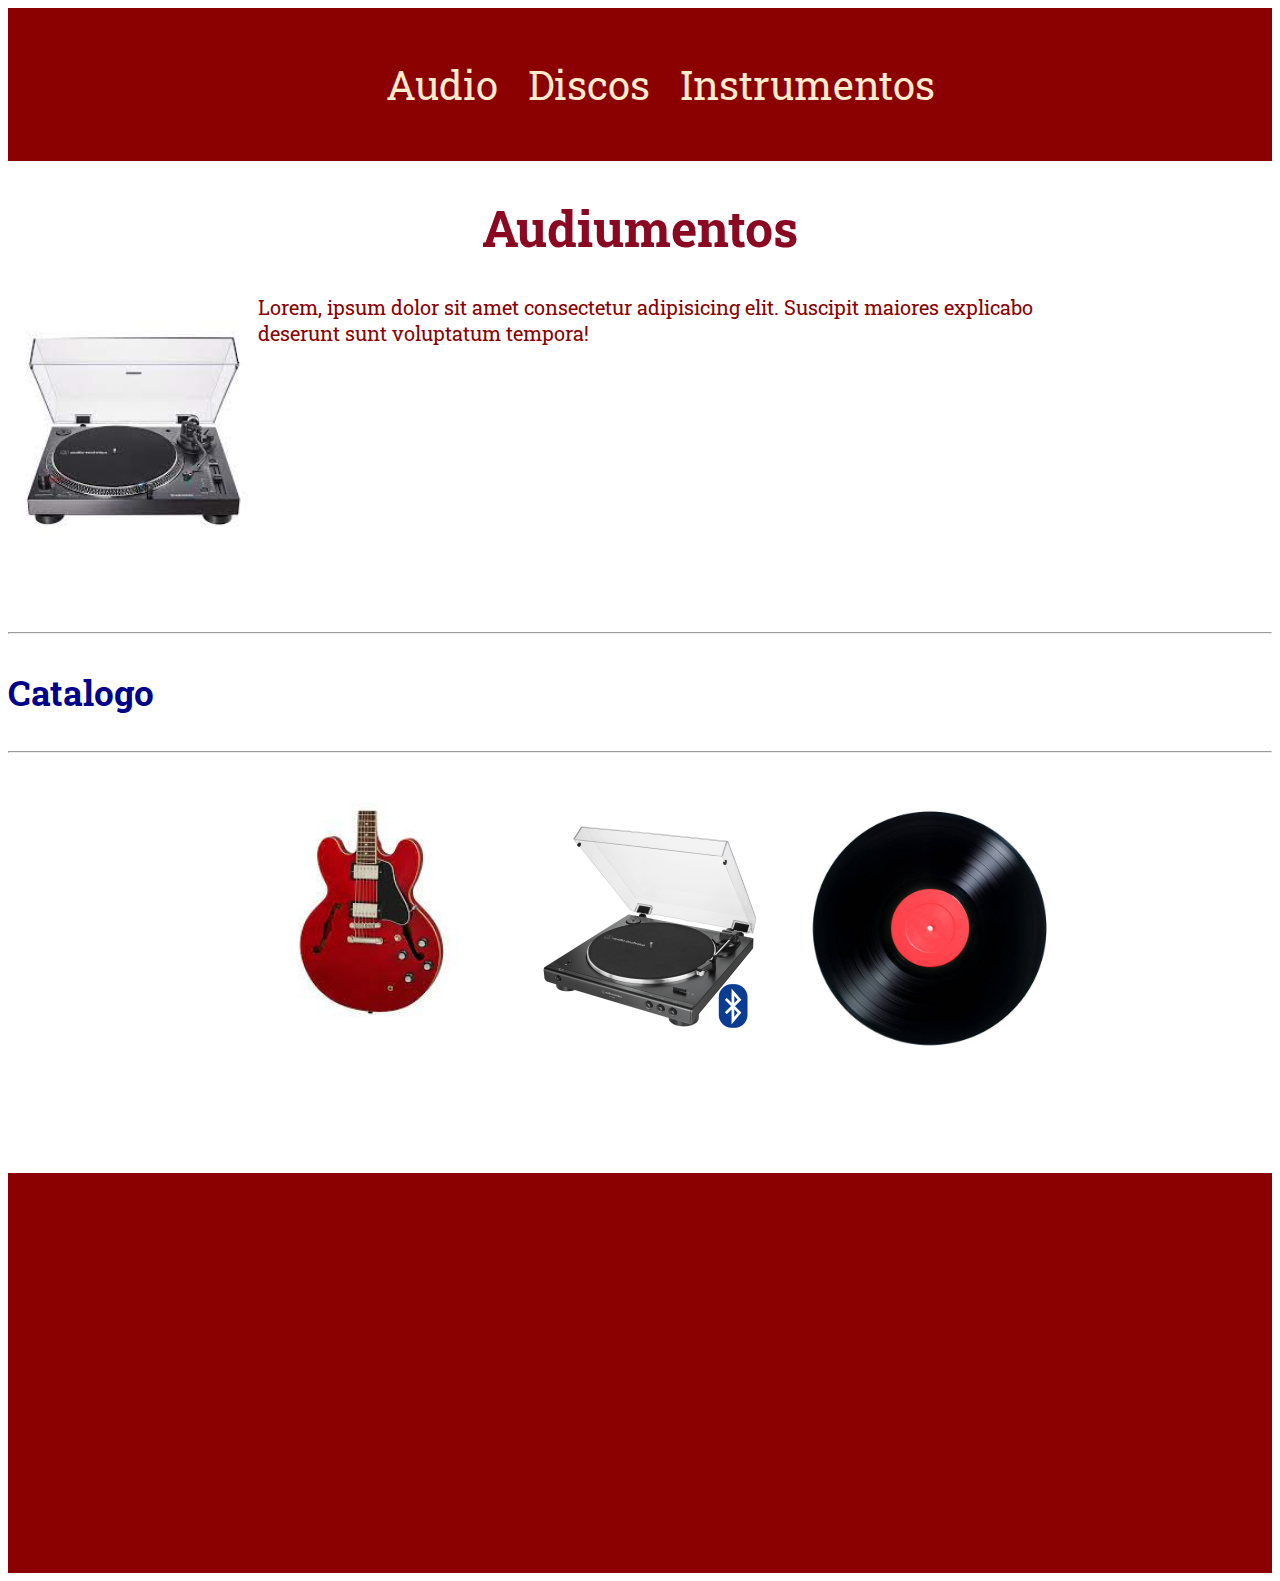
<file: landing-page.html>
<!DOCTYPE html>
<html lang="en">

<head>
    <meta charset="UTF-8">
    <meta http-equiv="X-UA-Compatible" content="IE=edge">
    <meta name="viewport" content="width=device-width, initial-scale=1.0">
    <title>Audiumentos</title>
    <link rel="stylesheet" href="https://cdnjs.cloudflare.com/ajax/libs/font-awesome/6.1.1/css/all.min.css"
        integrity="sha512-KfkfwYDsLkIlwQp6LFnl8zNdLGxu9YAA1QvwINks4PhcElQSvqcyVLLD9aMhXd13uQjoXtEKNosOWaZqXgel0g=="
        crossorigin="anonymous" referrerpolicy="no-referrer" />
    <link rel="preconnect" href="https://fonts.googleapis.com">
    <link rel="preconnect" href="https://fonts.gstatic.com" crossorigin>
    <link
        href="https://fonts.googleapis.com/css2?family=Roboto+Slab:wght@200&family=Roboto:ital,wght@1,900&display=swap"
        rel="stylesheet">
    <link rel="shortcut icon" href="assets/img/apple-icon-57x57.png" type="image/x-icon">
    <link rel="stylesheet" href="assets/css/landing-page.css">
</head>

<body>
    <nav>
        <ul>
            <li><a
                    href="https://www.lider.cl/catalogo/product/sku/1064081/audio-technica-tocadiscos-de-transmision-por-correa-automatico-at-lp60x?gclid=CjwKCAjwloCSBhAeEiwA3hVo_R1KBm6ENI-FwJUFFjQY24x4EEv2JRhCsTQesDSzAxI_H2GqceTiuBoCg8MQAvD_BwE" target="blank"><i
                        class="fa-solid fa-circle-play"></i>Audio</a></li>
            <li><a
                    href="https://articulo.mercadolibre.cl/MLC-904108402-lp-seru-giran-peperina-lovevintagerecords-_JM#position=3&search_layout=stack&type=item&tracking_id=b74ac97f-bcf4-4960-a829-2f56d672234b" target="blank"><i
                        class="fa-solid fa-compact-disc"></i>Discos</a></li>
            <li><a
                    href="https://www.audiomusica.com/guitarra-electrica-semihollow-epiphone-es335-vs/p?gclid=CjwKCAjwloCSBhAeEiwA3hVo_efjwtAAf9Gd9gq5JZIc-B2FBhNbiYI4C4RHk4eoHC0BL8UmliI-ABoCIzQQAvD_BwE" target="blank"><i
                        class="fa-solid fa-guitar"></i>Instrumentos</a></li>
        </ul>
    </nav>
    <!--Seccion principal-->
    <main class="seccion1">
        <h1>Audiumentos</h1>
        <img src="assets/img/torna.jpeg" alt="Ir a productos">
        <p class="seccion2">Lorem, ipsum dolor sit amet consectetur adipisicing elit. Suscipit maiores explicabo
            deserunt sunt voluptatum
            tempora!</p>
    </main>

    <hr>

    <section class="texto">
        <h3>Catalogo</h3>
        <hr>
        <ul>
        <li><a href="https://www.audiomusica.com/guitarra-electrica-semihollow-epiphone-es335-vs/p?gclid=CjwKCAjwloCSBhAeEiwA3hVo_efjwtAAf9Gd9gq5JZIc-B2FBhNbiYI4C4RHk4eoHC0BL8UmliI-ABoCIzQQAvD_BwE" target="blank"><img src="assets/img/335.jpeg" alt="Guitarras"></a></li>
        <li><a href="https://www.lider.cl/catalogo/product/sku/1064081/audio-technica-tocadiscos-de-transmision-por-correa-automatico-at-lp60x?gclid=CjwKCAjwloCSBhAeEiwA3hVo_R1KBm6ENI-FwJUFFjQY24x4EEv2JRhCsTQesDSzAxI_H2GqceTiuBoCg8MQAvD_BwE" target="blank"><img src="assets/img/torna2.png" alt="Tornamesas"></a></li>
        <li><a href="https://articulo.mercadolibre.cl/MLC-904108402-lp-seru-giran-peperina-lovevintagerecords-_JM#position=3&search_layout=stack&type=item&tracking_id=b74ac97f-bcf4-4960-a829-2f56d672234b" target="blank"><img src="assets/img/vn.jpeg" alt="Discos"></a></li>
    </ul>
    </section>

    <footer>
        <a href="https://www.instagram.com/mauriciomarcoaraya/" class="contacto"> <i
                class=" fa-brands fa-instagram"></i></a>
        <a href="https://es-la.facebook.com/mauricio.arayaibanez.9" class="contacto"> <i
                class=" fa-brands fa-facebook"></i></a>
    </footer>
</body>

</html>
</file>
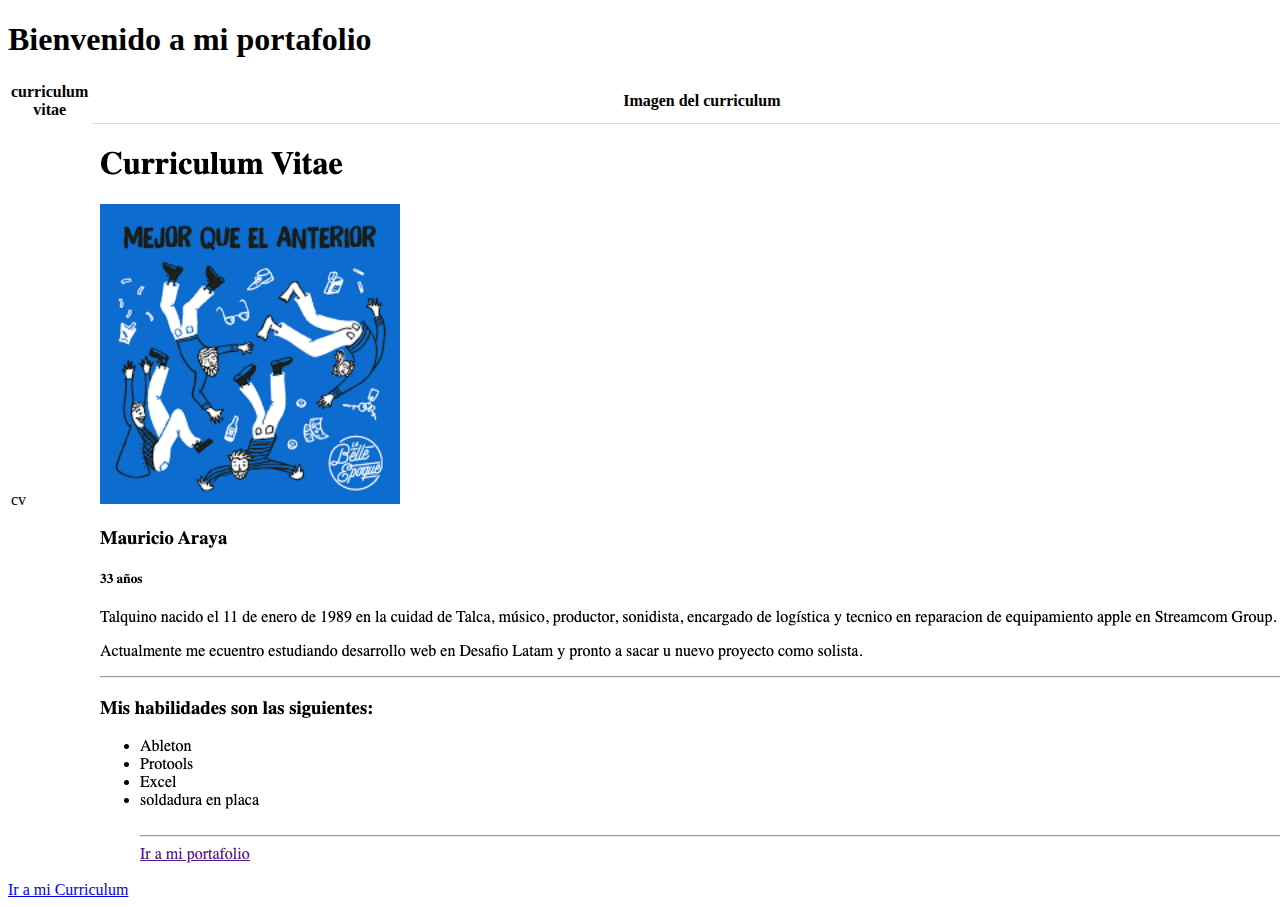
<file: portafoliocv2.html>
<!DOCTYPE html>
<html lang="en">

<head>
    <meta charset="UTF-8">
    <meta http-equiv="X-UA-Compatible" content="IE=edge">
    <meta name="viewport" content="width=device-width, initial-scale=1.0">
    <link rel="icon" type="image/png" href="assets/img/favicon.png">
    <title>Portafolio</title>
</head>

<body>
    <h1>Bienvenido a mi portafolio</h1>

    <table>
        <thead>
            <th>curriculum vitae</th>
            <th>Imagen del curriculum</th>
        </thead>
        <tbody>
            <td>cv</td>
            <td><img src="assets/img/captura cv.png" alt="Curriculum"></td>
        </tbody>

    </table>
    <a href="index.html"> Ir a mi Curriculum</a>

</body>

</html>
</file>
<file: assets/css/estilos.css>
body {
  font-family: "Raleway", sans-serif;
}

/* Hero Section */

#Hero-Section {
  background-image: url("../img/play.webp");
  background-repeat: no-repeat;
  background-size: cover;
  background-position: left;
}

/* Mis trabajos */

#Mis-trabajos .image-top {
  height: 250px;
  background-repeat: no-repeat;
  background-size: cover;
  background-position: center;
}

/* Contacto */

#Contacto form label {
  font-weight: 700;
  color: #373a3c;
}

@media (max-width: 768px) {
  #Contacto form label {
    font-weight: 400;
  }

  .navbar-brand{
    width: 100px;
  }

}
</file>
<file: assets/css/cuppon.css>
body{
    font-family: 'Roboto', sans-serif;
    font-weight: 300px;
}

.navbar{
    background-color: #28a745;

}

.formulario{
    background-color: #28a745;
}

.colores{
    color: white;
}

.parrafo-verde{
    color: #28a745;
    font-family: 'Roboto';
}
</file>
<file: assets/css/cv.css>
body {
    font-family: "Raleway", sans-serif;
  }
  
  /* Hero Section */
  
  #Hero-Section {
    background-image: url("../img/Mauricio.jpeg");
    background-repeat: no-repeat;
    background-size: cover;
    background-position: left;
  }
  
  /* Mis trabajos */
  
  #Mis-trabajos .image-top {
    height: 250px;
    background-repeat: no-repeat;
    background-size: cover;
    background-position: center;
  }
  
  /* Contacto */
  
  #Contacto form label {
    font-weight: 700;
    color: #373a3c;
  }
  
  @media (max-width: 768px) {
    #Contacto form label {
      font-weight: 400;
    }
  
    .navbar-brand{
      width: 100px;
    }
  
  }
</file>
<file: assets/css/iguana-page.css>
body{
    font-family: 'Raleway', sans-serif;
    background-color: black;
    color: white;
}

header{
display: block;
}

header h1{
    width: 100%;
    line-height: 73px;
    height: 73px;
    text-align: center;
    font-size: 3em;
    font-weight: 500px;
}

.iguanamadre{
    width: 100%;
}

.desc-section{
    height: 348px;
}

.texto-iguana{
    display: inline-block;
    padding-left: 14em;
    padding-top: 4.5em;
    width: 35%;
    margin-right: 1em;
    font-weight: 300px;
    line-height: 1.25em;
}
.iguana_1{
    float: right;
    height: 237px;
    width: 399px;
    padding-right: 9em;
    padding-top: 5em;
    margin-left: 1em;
}

.texto-1{
    margin-bottom: 1em;
}

.texto-2{
    margin-top: 1em;
}

.icons-section{
    background-color: #1E1A13;
    text-align: center;
    height: 348px;
}

.icons-section h2{
    padding-top: 2em;
    padding-bottom: 1.5em;
    font-size: 2.5em;
    font-weight: 500px;
}

.icons-section .icons{
    width: 20%;
    display: inline-block;
}

.icons-section i{
    padding-bottom: 0.5em;
    font-weight:400px ;
    font-size: 3em;   
}

.icons-section p{
    font-weight: 300px;
    font-size: 1.5em;
}

section{
    height: 348px;
    line-height: 348px;
    text-align: center;
}

section .iguanas{
    display: inline-block;
    margin: 0.5em;
    height: 202px;
    width: 316px;
    vertical-align: middle;
}

footer{
    display: block;
    background-color: #1E1A13;
    height: 102px;
    line-height: 102px;
}

footer p{
    text-align: center;
    font-size: 1.25em;
    font-weight: 300px;
}
</file>
<file: assets/css/landing-page.css>
body {
    font-family: 'Roboto', sans-serif;
    font-family: 'Roboto Slab', serif;
}

nav {
    background-color: darkred;
    padding: 10px;
}

li {
    list-style: none;
    display: inline-block;
}
li a{
    text-decoration: none;
    color: blanchedalmond;
    margin-inline: 10px;
}

nav,
ul,
li,
a {
    text-align: center;
    font-size: 40px;
}

h1 {
    text-align: center;
    color: rgb(139, 8, 34);
    font-size: 50px;
    font-family: 'Roboto', sans-serif;
    font-family: 'Roboto Slab', serif;
    
}
.seccion1 {
    display: inline-block;
}
img {
    float: left;
    width: 250px;
    height: 250px;
    margin: 10px 0px 70px;
}
.seccion2 {
    margin-right: 200px;
    font-size: 20px;
    color:darkred
    
}
.texto {
    font-size: 30px;
    color: darkblue;
}

footer {
    background-color: darkred;
    padding: 200px;
    margin-top: 50px;
}
footer,a, .contacto {
    color: blanchedalmond;
    text-align: center;
}
</file>
